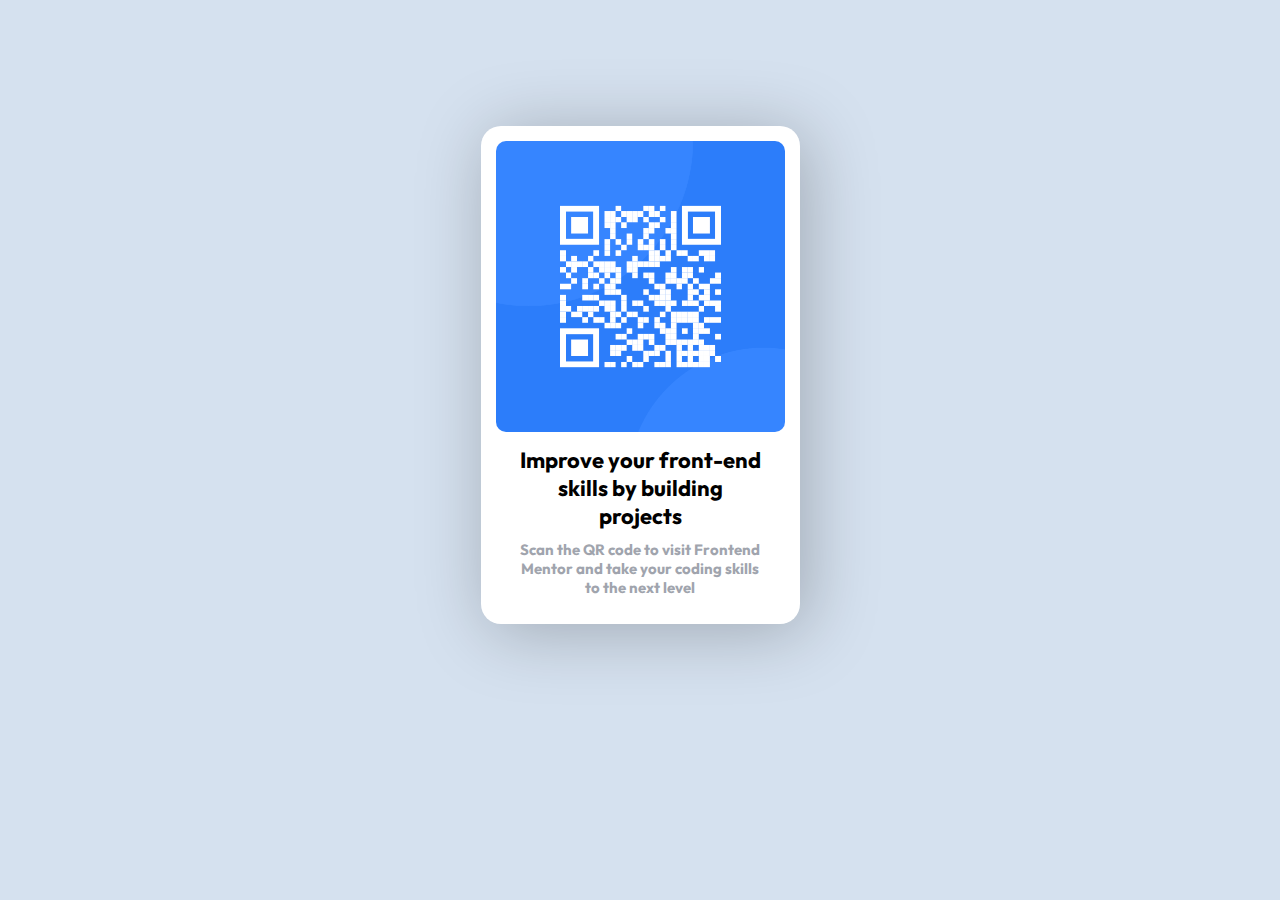
<file: index.html>
<!DOCTYPE html>
<html lang="en">
<head>
    <meta charset="UTF-8">
    <meta http-equiv="X-UA-Compatible" content="IE=edge">
    <meta name="viewport" content="width=device-width, initial-scale=1.0">
    <title>Document</title>
    <link rel="stylesheet" href="style.css">
    <link href="https://fonts.googleapis.com/css2?family=Outfit:wght@400;700&display=swap" rel="stylesheet">
</head>
<body>
    <div class="larger_container">
        <div class="side_boxes"></div>
        <div class="container">
            <img src="image.png">
            <h1>Improve your front-end skills by building projects</h1>
            <p>Scan the QR code to visit Frontend 
                Mentor and take your coding skills to
                the next level</p>
        </div>
        
        <div class="side_boxes"></div>
    </div>
</body>
</html>
</file>
<file: style.css>
body{
background-color:#D5E1EF;}
.larger_container
{display:flex;
flex-direction: row;
margin:10% 0%;}
.container{background-color: #FFFFFF;
width: 320px;
height: 498px;
background: #FFFFFF;
box-shadow: 7px 7px 70px 0px rgba(0, 0, 0, 0.25);
border-radius: 20px;
/*margin:10% 35% 10% 35%;*/
}
img{width: 289px;
    height: 291px;
    margin:15px 15px 0px 15px;
    border-radius: 10px;}
h1{font-style: normal;
    font-weight: bold;
    font-size: 22px;
    line-height: 28px;
    text-align: center;
    color: #000000;
    margin: 10px 35px 0px 35px;
    font-family: 'Outfit', sans-serif;
    }
p{font-family: Outfit;
    font-style: normal;
    font-weight: bold;
    font-size: 15px;
    line-height: 19px;
    text-align: center;
    color: #A0A4AD;
    margin:10px 36px 36px 35px ;
    font-family: 'Outfit', sans-serif;
    }
.side_boxes{ width: 40%;
    height: 498px;}
 /*@media only screen and (max-width:1500px) {
   .container{width:100%}  
 }*/
</file>
